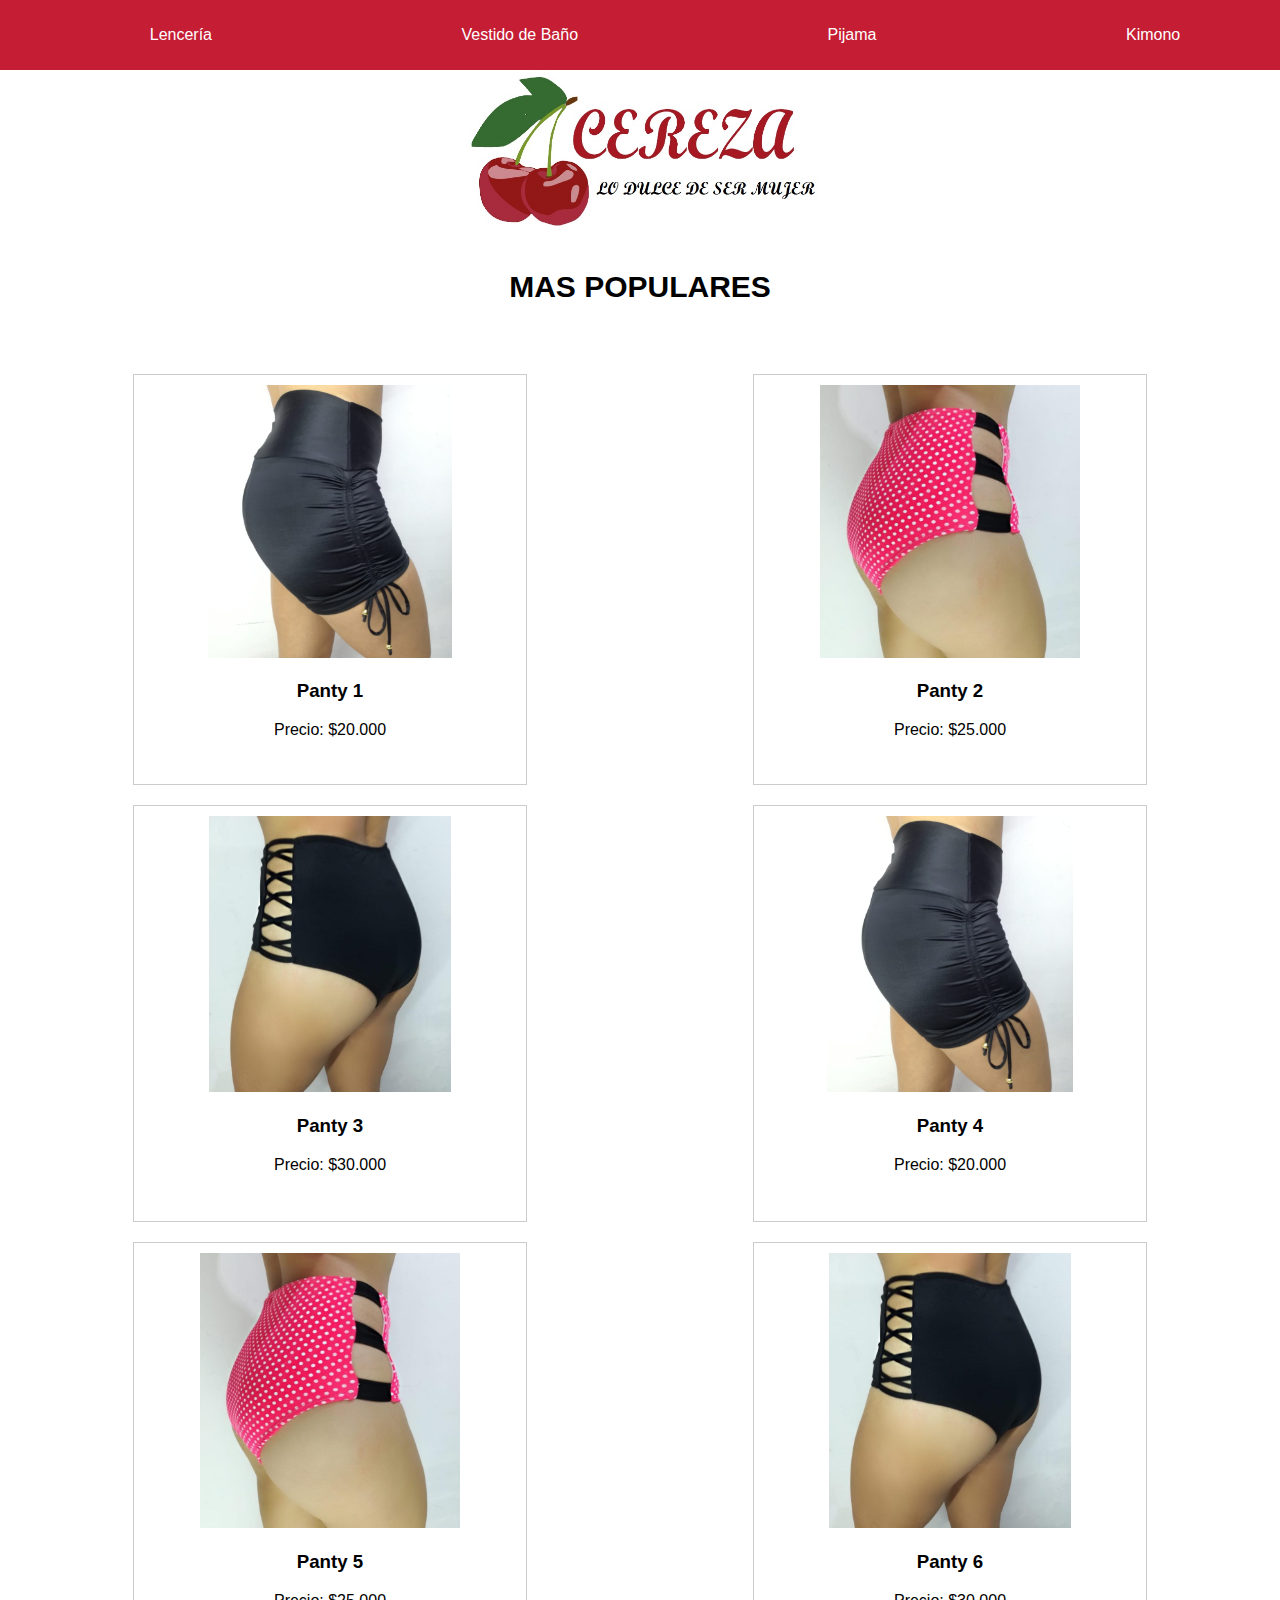
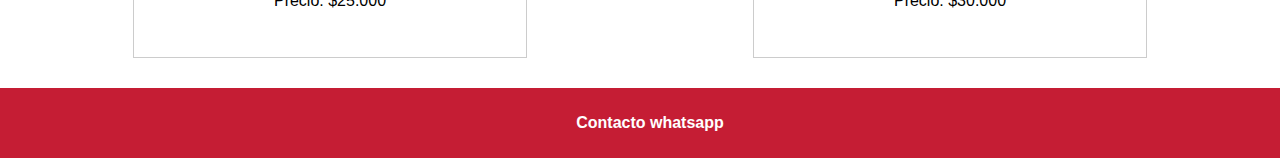
<file: frontendCereza1/index.html>
<!DOCTYPE html>
<html lang="es">
<head>
    <meta charset="UTF-8">
    <meta name="viewport" content="width=device-width, initial-scale=1.0">
    <script type="text/javascript" src="script.js"></script>
    <link rel="stylesheet" href="styles.css">
    <title>Tienda de Ropa</title>
</head>
<body>

    <header>
        <div class="div-hamburguesa">
            <div class="hamburguesa" onclick="hamburgesa()">
                <div class="bar"></div>
                <div class="bar"></div>
                <div class="bar"></div>
            </div>
        </div>
        
        <nav class="menu">
            <ul>
                <li><a href="pages/lenceria.html">Lencería</a></li>
                <li><a href="pages/baño.html">Vestido de Baño</a></li>
                <li><a href="pages/pijama.html">Pijama</a></li>
                <li><a href="pages/kimono.html">Kimono</a></li>
            </ul>   
        </nav>
        
    </header>

  <div>
    <img src="img/logo.jpg" alt="Producto 1">
  </div>

  <div>
    <h4>MAS POPULARES </h4>
  </div>

    <section>
        <article>
            <img src="img/imagen1.jpg" alt="Producto 1">
            <h3>Panty 1</h3>
            <p>Precio: $20.000</p>
        </article>

        <article>
            <img src="img/imagen2.jpg" alt="Producto 2">
            <h3>Panty 2</h3>
            <p>Precio: $25.000</p>
        </article>

        <article>
            <img src="img/imagen3.jpg" alt="Producto 3">
            <h3>Panty 3</h3>
            <p>Precio: $30.000</p>
        </article>

        <article>
            <img src="img/imagen1.jpg" alt="Producto 1">
            <h3>Panty 4</h3>
            <p>Precio: $20.000</p>
        </article>

        <article>
            <img src="img/imagen2.jpg" alt="Producto 2">
            <h3>Panty 5</h3>
            <p>Precio: $25.000</p>
        </article>

        <article>
            <img src="img/imagen3.jpg" alt="Producto 3">
            <h3>Panty 6</h3>
            <p>Precio: $30.000</p>
        </article>
    </section>

    <footer>
        <p>Contacto whatsapp</p>
    </footer>

</body>
</html>
</file>
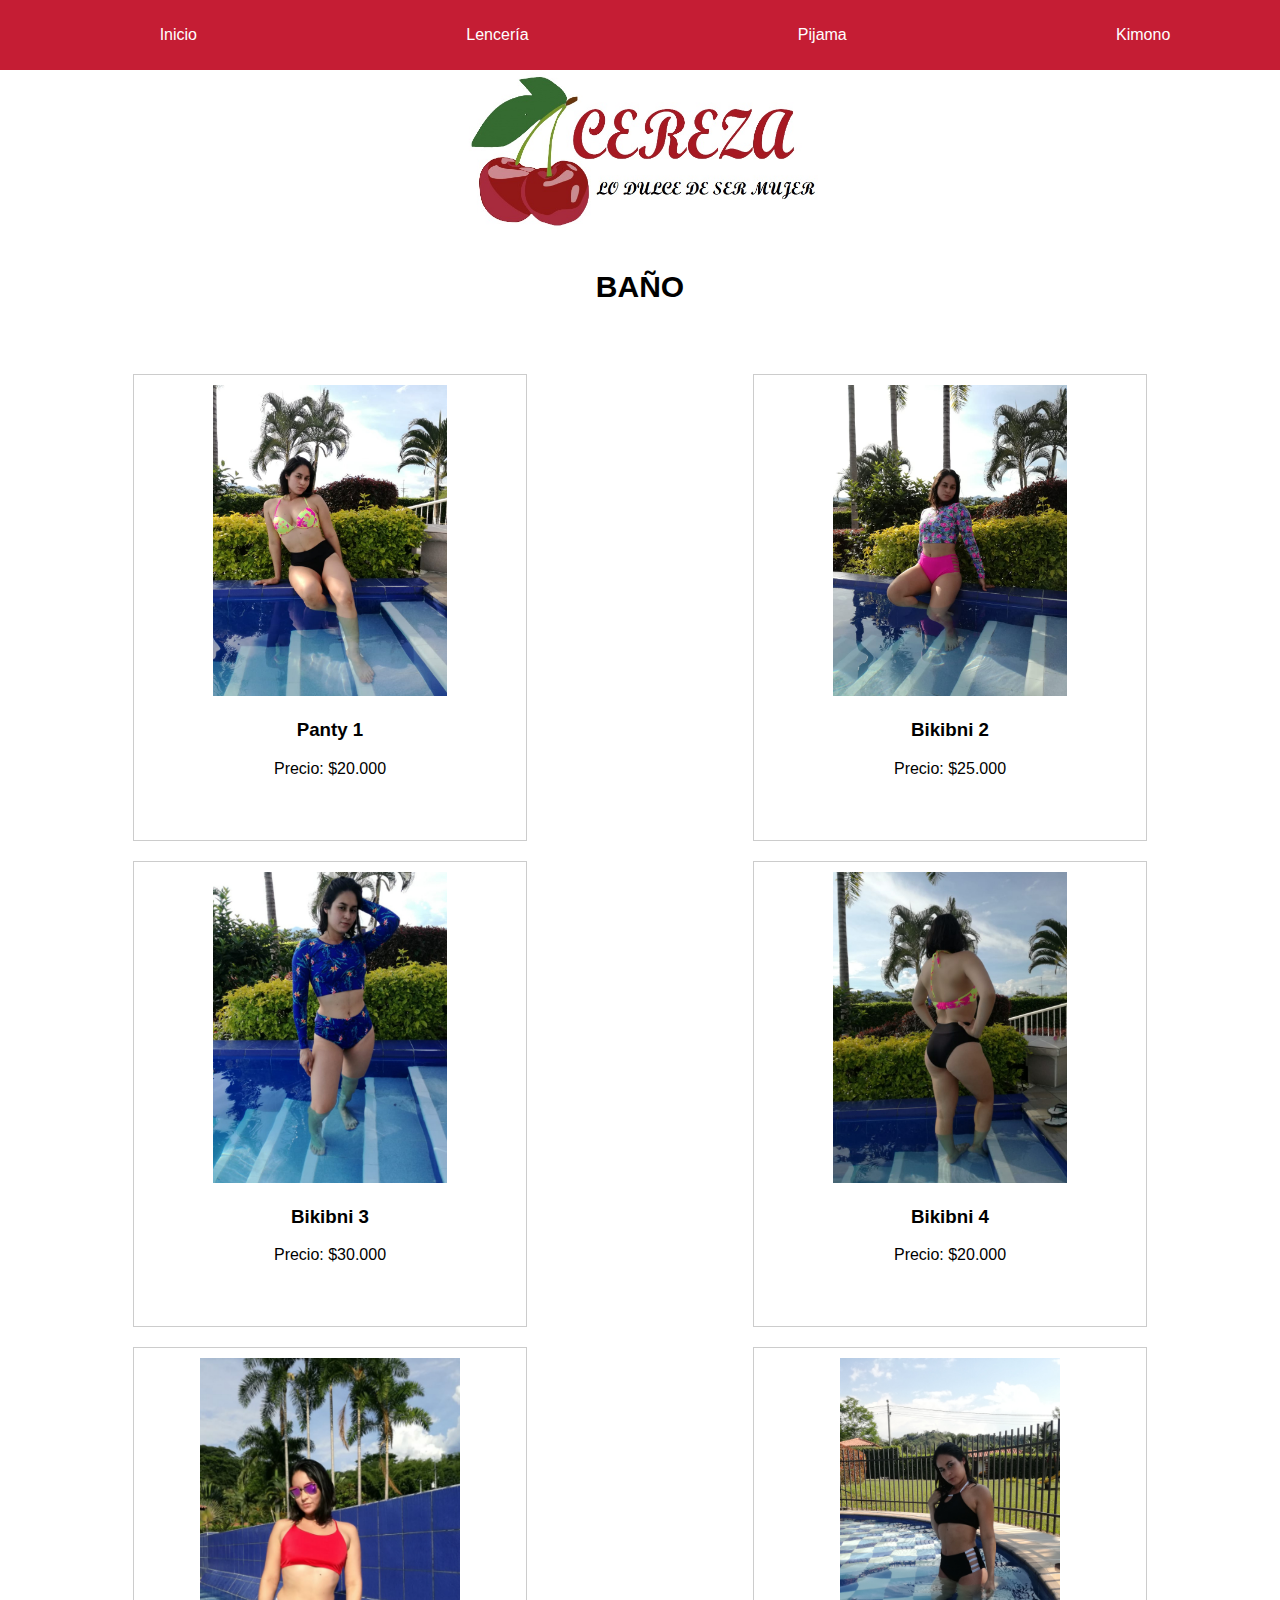
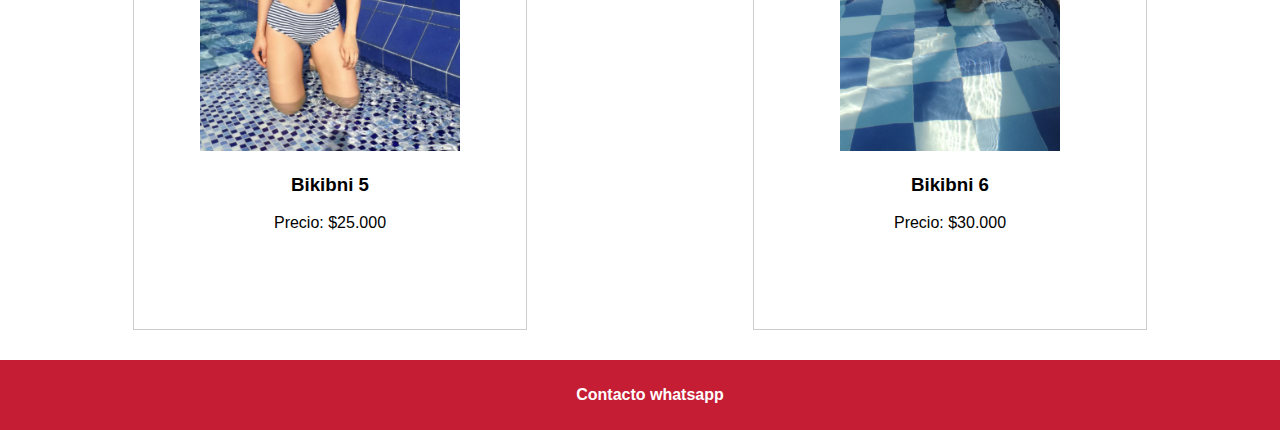
<file: frontendCereza1/pages/baño.html>
<!DOCTYPE html>
<html lang="es">
<head>
    <meta charset="UTF-8">
    <meta name="viewport" content="width=device-width, initial-scale=1.0">
    <script type="text/javascript" src="../script.js"></script>
    <link rel="stylesheet" href="../styles.css">
    <title>Document</title>
</head>
<body>
    <header>
        <div class="div-hamburguesa">
            <div class="hamburguesa" onclick="hamburgesa()">
                <div class="bar"></div>
                <div class="bar"></div>
                <div class="bar"></div>
            </div>
        </div>
        <nav class="menu">
            <ul>
                <li><a href="../index.html">Inicio</a></li>
                <li><a href="lenceria.html">Lencería</a></li>
                <li><a href="pijama.html">Pijama</a></li>
                <li><a href="kimono.html">Kimono</a></li>
            </ul>
        </nav>
    </header>

  <div>
    <img src="../img/logo.jpg" alt="Producto 1">
  </div>

  <div>
    <h4>BAÑO </h4>
  </div>

    <section>
        <article>
            <img src="../img/vestidoDeBano/IMG-20210831-WA0008.jpg" alt="Producto 1">
            <h3>Panty 1</h3>
            <p>Precio: $20.000</p>
        </article>

        <article>
            <img src="../img/vestidoDeBano/IMG-20210831-WA0010.jpg" alt="Producto 2">
            <h3>Bikibni 2</h3>
            <p>Precio: $25.000</p>
        </article>

        <article>
            <img src="../img/vestidoDeBano/IMG-20210831-WA0022.jpg" alt="Producto 3">
            <h3>Bikibni 3</h3>
            <p>Precio: $30.000</p>
        </article>

        <article>
            <img src="../img/vestidoDeBano/IMG-20210831-WA0024.jpg" alt="Producto 1">
            <h3>Bikibni 4</h3>
            <p>Precio: $20.000</p>
        </article>

        <article>
            <img src="../img/vestidoDeBano/IMG-20210831-WA0026.jpg" alt="Producto 2">
            <h3>Bikibni 5</h3>
            <p>Precio: $25.000</p>
        </article>

        <article>
            <img src="../img/vestidoDeBano/IMG_20210129_144450.jpg" alt="Producto 3">
            <h3>Bikibni 6</h3>
            <p>Precio: $30.000</p>
        </article>
    </section>

    <footer>
        <p>Contacto whatsapp</p>
    </footer>
</body>
</html>
</file>
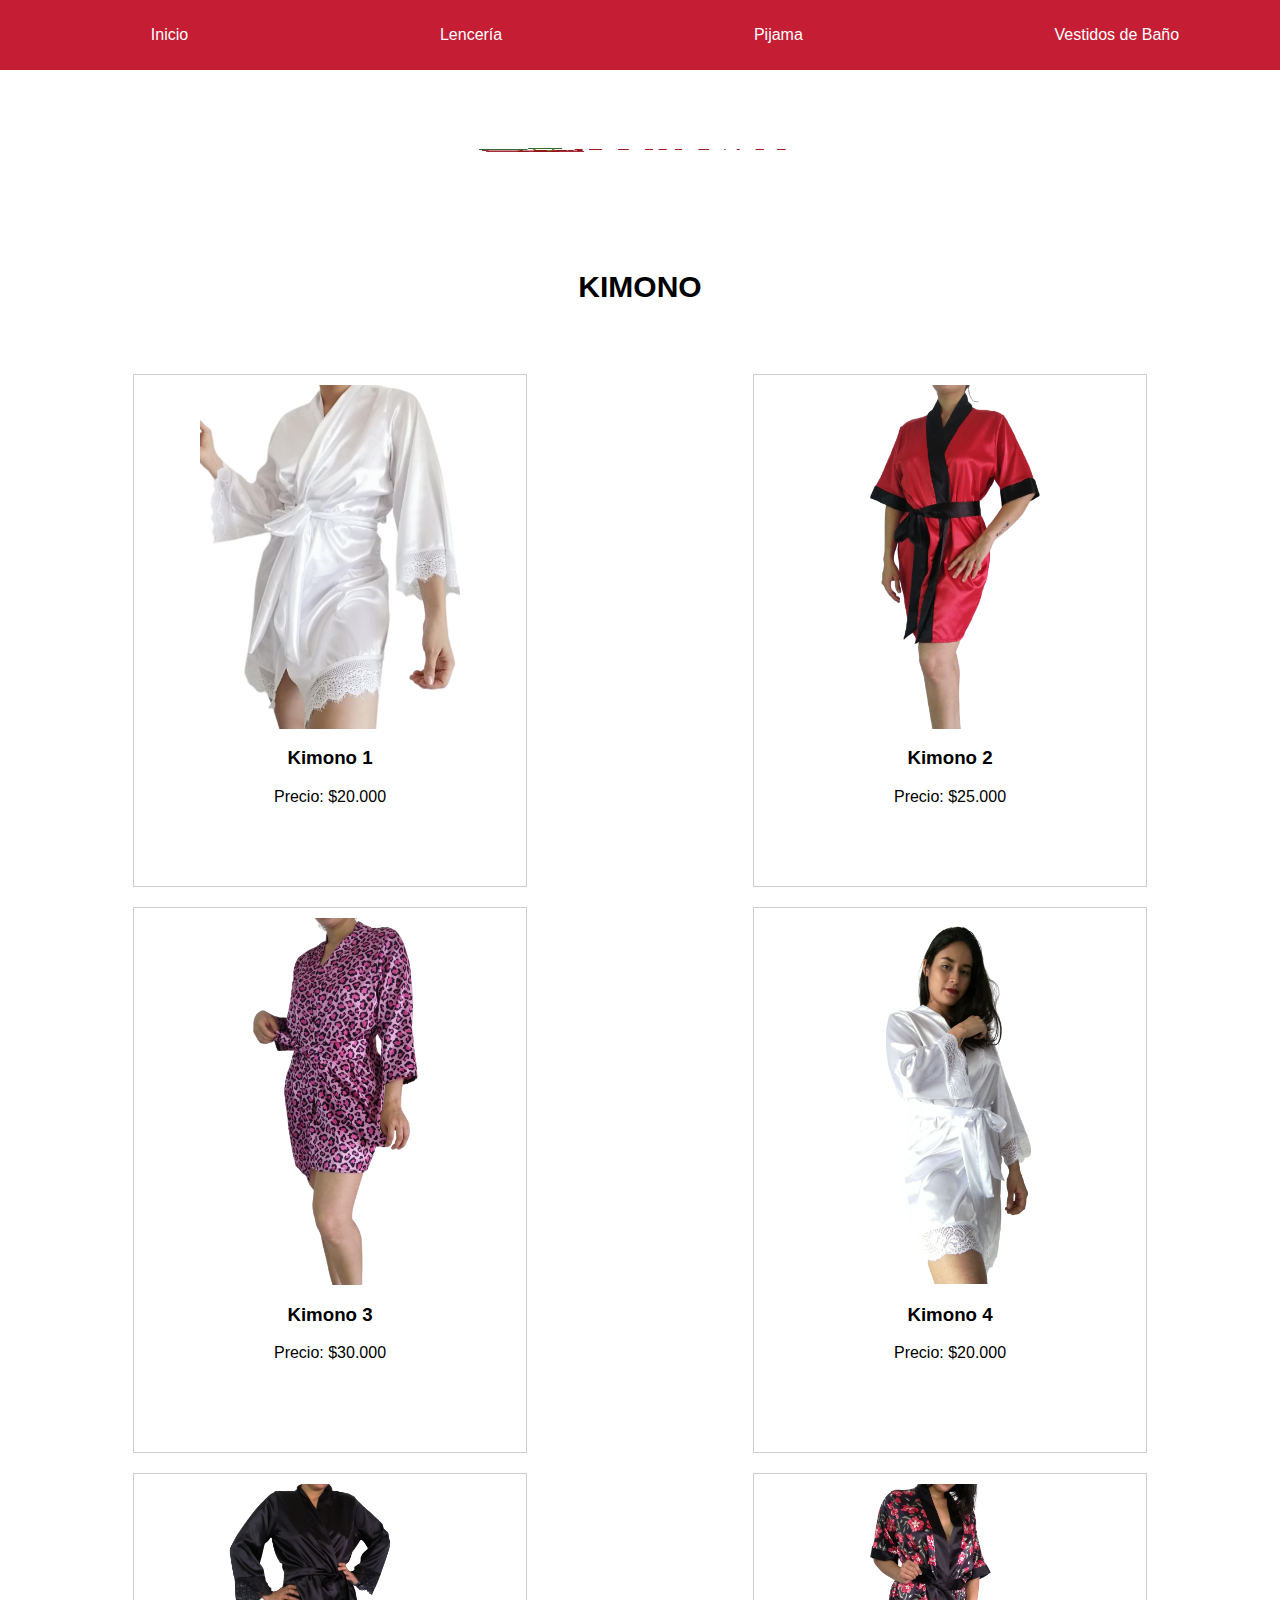
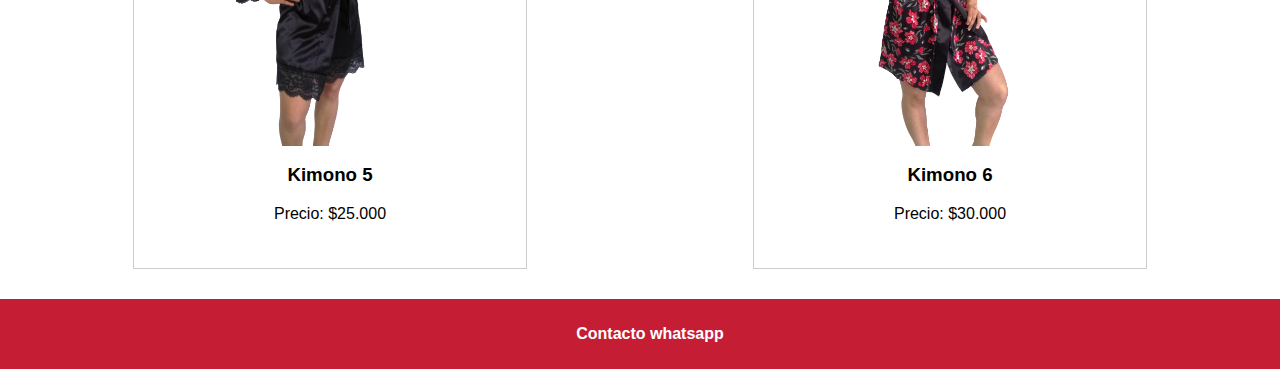
<file: frontendCereza1/pages/kimono.html>
<html lang="es">
<head>
    <meta charset="UTF-8">
    <meta name="viewport" content="width=device-width, initial-scale=1.0">
    <script type="text/javascript" src="../script.js"></script>
    <link rel="stylesheet" href="../styles.css">
    <title>Document</title>
</head>
<body>
    <header>
        <div class="div-hamburguesa">
            <div class="hamburguesa" onclick="hamburgesa()">
                <div class="bar"></div>
                <div class="bar"></div>
                <div class="bar"></div>
            </div>
        </div>
        <nav class="menu">
            <ul>
                <li><a href="../index.html">Inicio</a></li>
                <li><a href="lenceria.html">Lencería</a></li>
                <li><a href="pijama.html">Pijama</a></li>
                <li><a href="baño.html">Vestidos de Baño</a></li>
            </ul>
        </nav>  
    </header>

  <div>
    <img src="../img/logo.jpg" alt="Producto 1">
  </div>

  <div>
    <h4>KIMONO </h4>
  </div>

    <section>
        <article>
            <img src="../img/kimono/IMG-20200622-WA0004-removebg-preview.png" alt="Producto 1">
            <h3>Kimono 1</h3>
            <p>Precio: $20.000</p>
        </article>

        <article>
            <img src="../img/kimono/IMG-20210903-WA0023-removebg-preview.png" alt="Producto 2">
            <h3>Kimono 2</h3>
            <p>Precio: $25.000</p>
        </article>

        <article>
            <img src="../img/kimono/IMG-20210903-WA0024-removebg-preview.png" alt="Producto 3">
            <h3>Kimono 3</h3>
            <p>Precio: $30.000</p>
        </article>

        <article>
            <img src="../img/kimono/IMG_20200730_133034-removebg-preview.png" alt="Producto 1">
            <h3>Kimono 4</h3>
            <p>Precio: $20.000</p>
        </article>

        <article>
            <img src="../img/kimono/IMG_20210903_203601-removebg-preview.png" alt="Producto 2">
            <h3>Kimono 5</h3>
            <p>Precio: $25.000</p>
        </article>

        <article>
            <img src="../img/kimono/IMG_20210903_203724-removebg-preview.png" alt="Producto 3">
            <h3>Kimono 6</h3>
            <p>Precio: $30.000</p>
        </article>
    </section>

    <footer>
        <p>Contacto whatsapp</p>
    </footer>
</body>
</html>
</file>
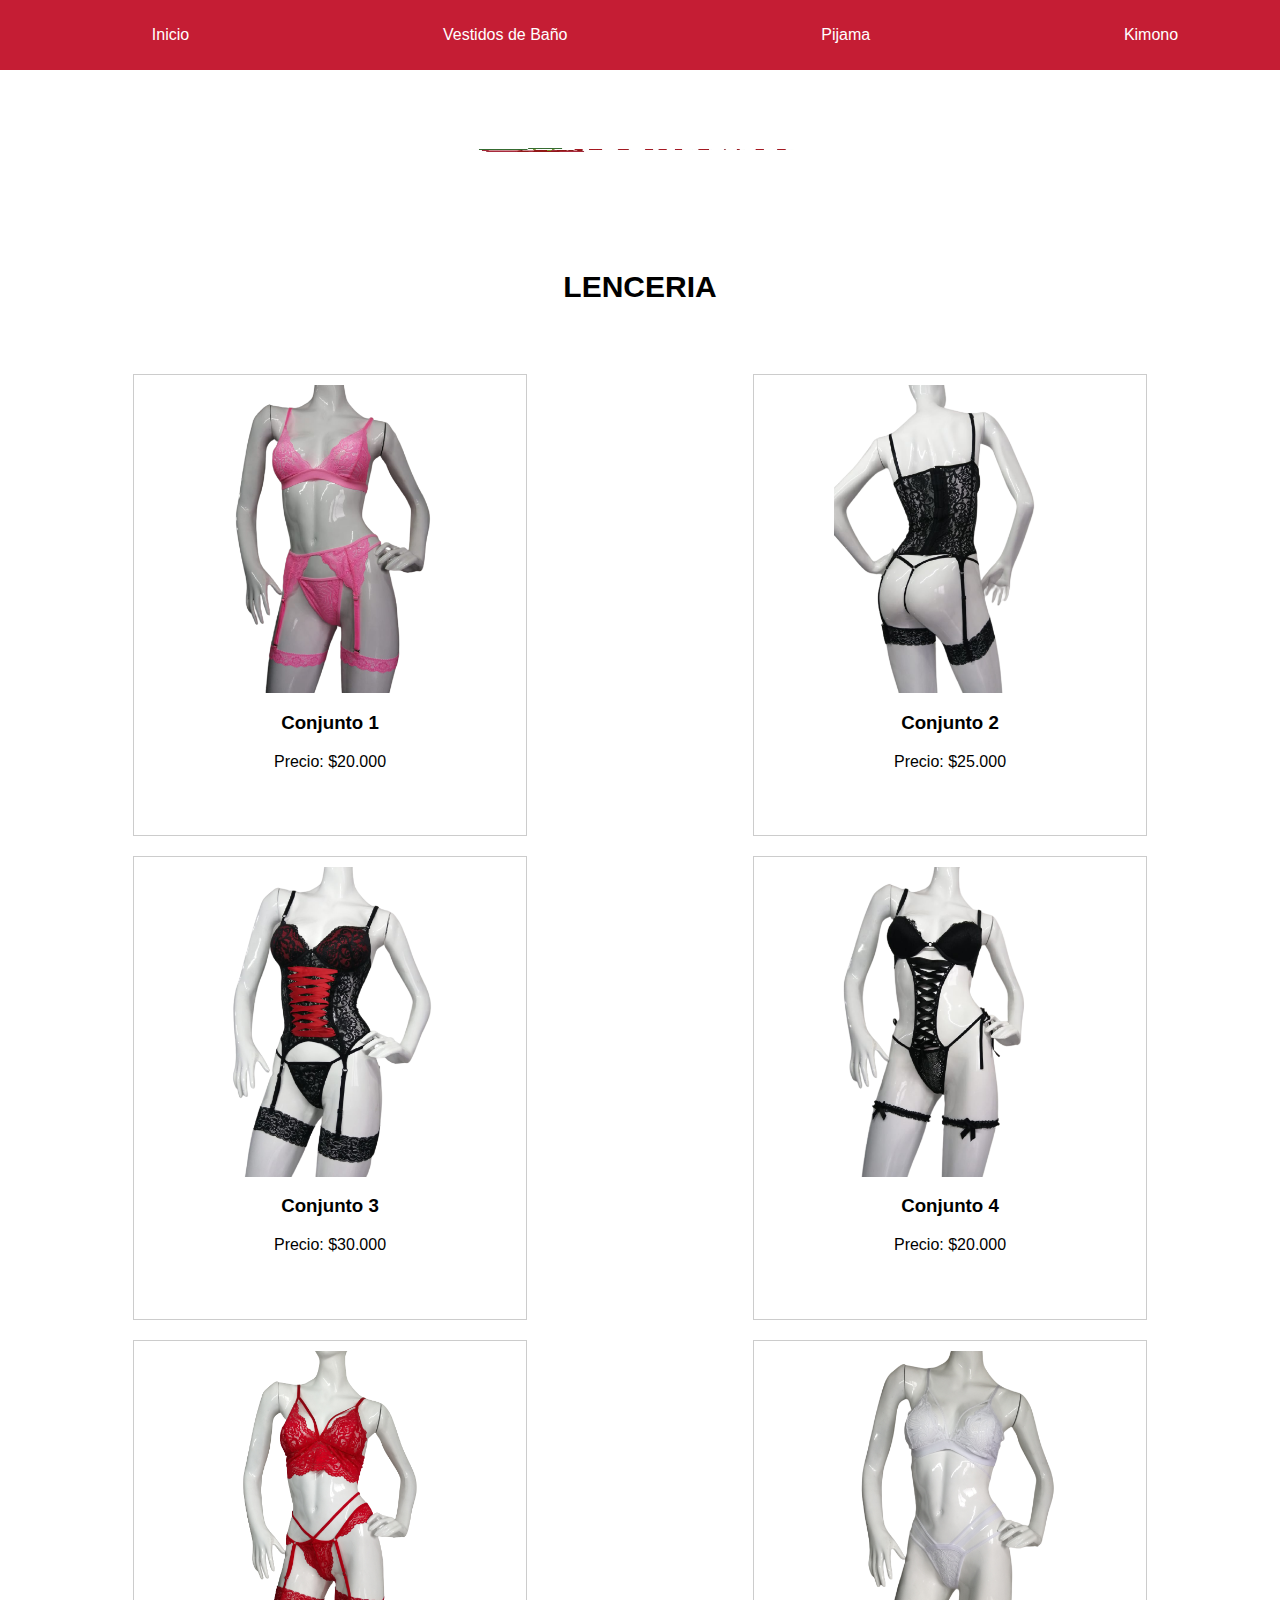
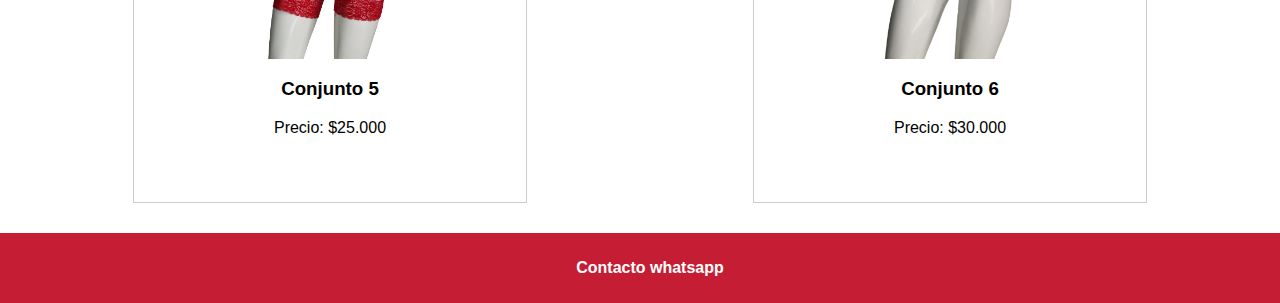
<file: frontendCereza1/pages/lenceria.html>
<html lang="es">
<head>
    <meta charset="UTF-8">
    <meta name="viewport" content="width=device-width, initial-scale=1.0">
    <script type="text/javascript" src="../script.js"></script>
    <link rel="stylesheet" href="../styles.css">
    <title>Document</title>
</head>
<body>
    <header>
        <div class="div-hamburguesa">
            <div class="hamburguesa" onclick="hamburgesa()">
                <div class="bar"></div>
                <div class="bar"></div>
                <div class="bar"></div>
            </div>
        </div>
        <nav class="menu">
            <ul>
                <li><a href="../index.html">Inicio</a></li>
                <li><a href="baño.html">Vestidos de Baño</a></li>
                <li><a href="pijama.html">Pijama</a></li>
                <li><a href="kimono.html">Kimono</a></li>
            </ul>
        </nav>
    </header>

  <div>
    <img src="../img/logo.jpg" alt="Producto 1">
  </div>

  <div>
    <h4>LENCERIA </h4>
  </div>

    <section>
        <article>
            <img src="../img/lenceria/IMG-20210901-WA0001-removebg-preview.png" alt="Producto 1">
            <h3>Conjunto 1</h3>
            <p>Precio: $20.000</p>
        </article>

        <article>
            <img src="../img/lenceria/IMG-20210901-WA0002-removebg-preview.png" alt="Producto 2">
            <h3>Conjunto 2</h3>
            <p>Precio: $25.000</p>
        </article>

        <article>
            <img src="../img/lenceria/IMG-20210901-WA0003-removebg-preview.png" alt="Producto 3">
            <h3>Conjunto 3</h3>
            <p>Precio: $30.000</p>
        </article>

        <article>
            <img src="../img/lenceria/IMG-20210901-WA0005-removebg-preview.png" alt="Producto 1">
            <h3>Conjunto 4</h3>
            <p>Precio: $20.000</p>
        </article>

        <article>
            <img src="../img/lenceria/IMG_20210822_144731-removebg-preview.png" alt="Producto 2">
            <h3>Conjunto 5</h3>
            <p>Precio: $25.000</p>
        </article>

        <article>
            <img src="../img/lenceria/IMG_20210822_145709-removebg-preview.png" alt="Producto 3">
            <h3>Conjunto 6</h3>
            <p>Precio: $30.000</p>
        </article>
    </section>

    <footer>
        <p>Contacto whatsapp</p>
    </footer>
</body>
</html>
</file>
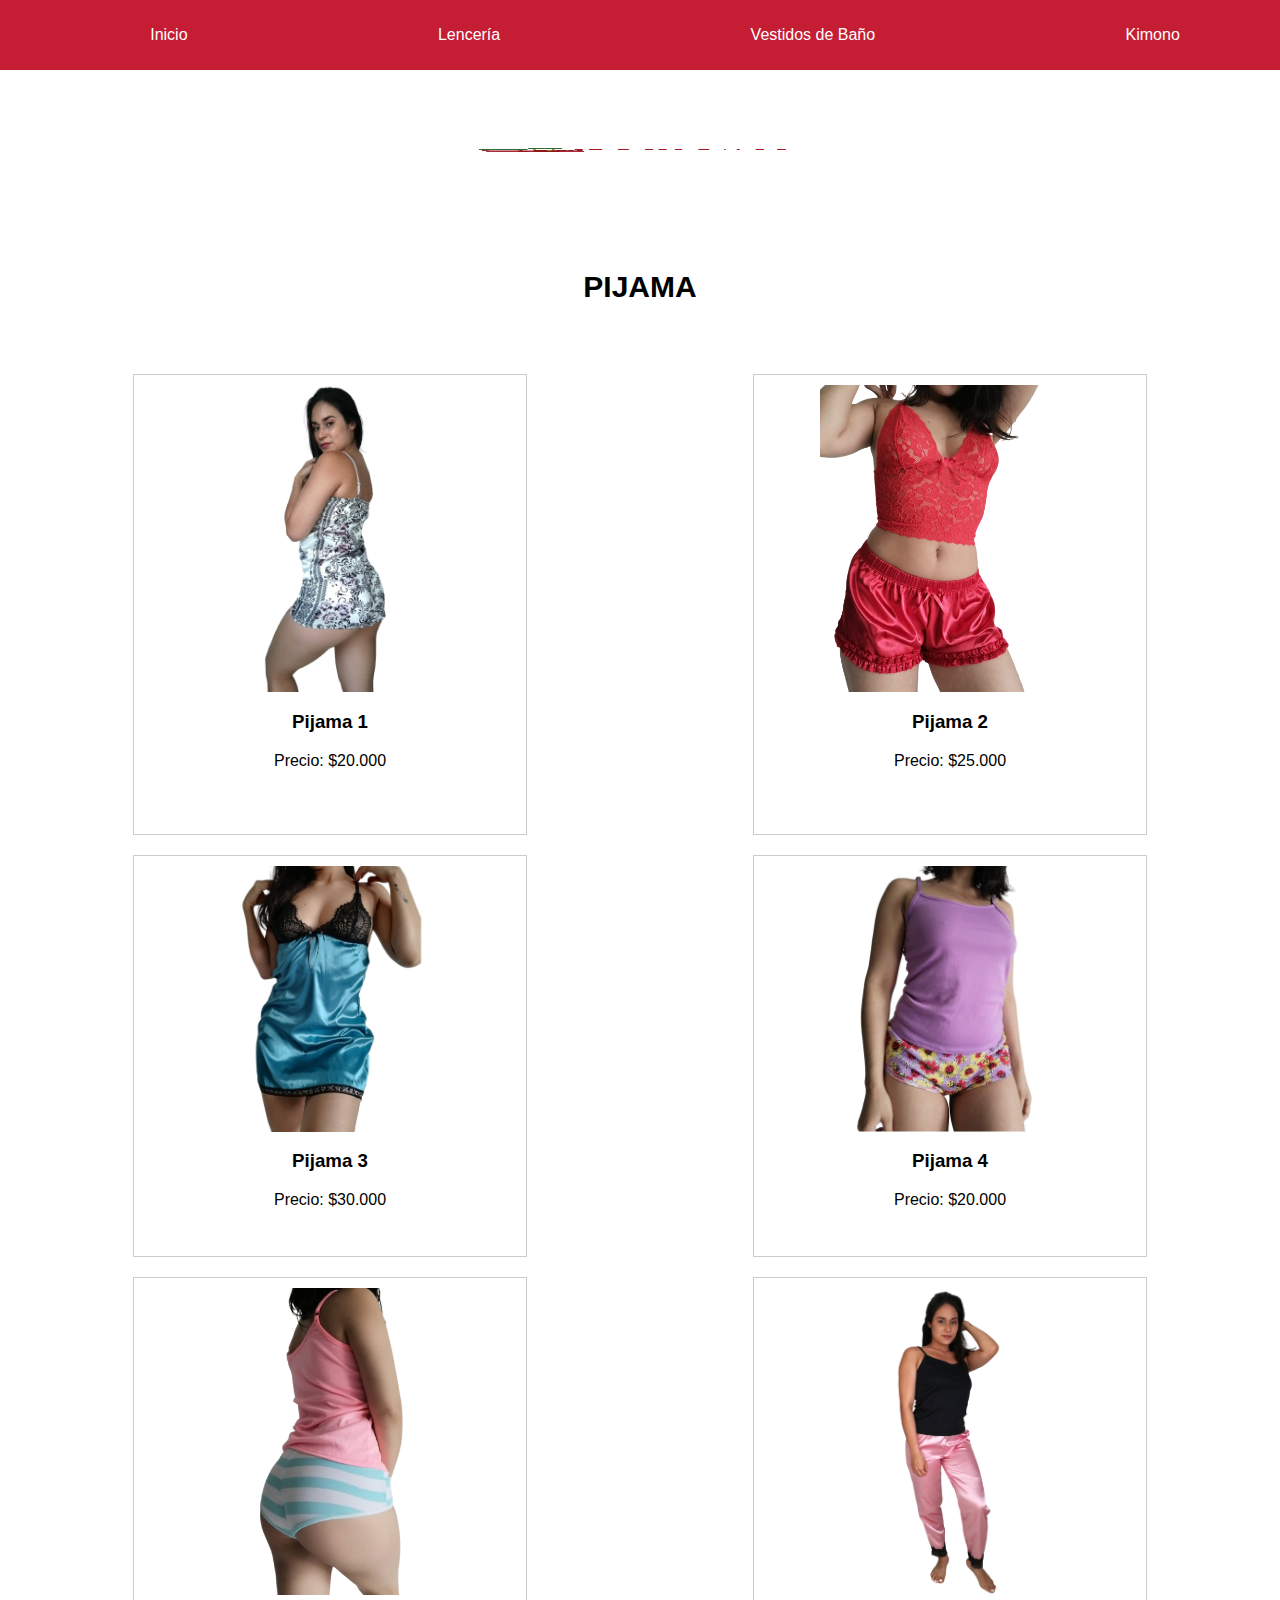
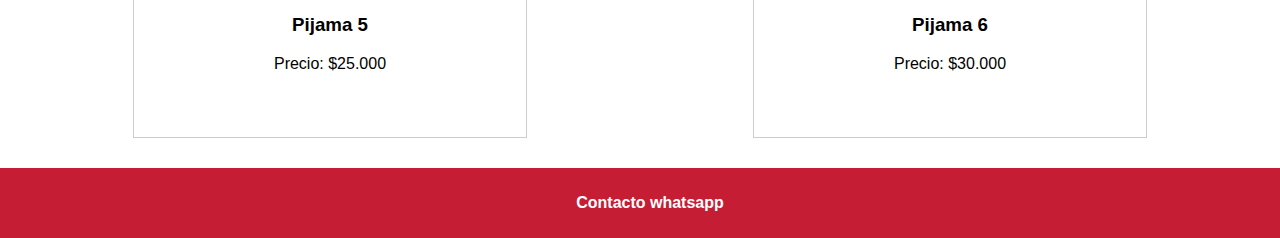
<file: frontendCereza1/pages/pijama.html>
<html lang="es">
<head>
    <meta charset="UTF-8">
    <meta name="viewport" content="width=device-width, initial-scale=1.0">
    <script type="text/javascript" src="../script.js"></script>
    <link rel="stylesheet" href="../styles.css">
    <title>Document</title>
</head>
<body>
    <header>
        <div class="div-hamburguesa">
            <div class="hamburguesa" onclick="hamburgesa()">
                <div class="bar"></div>
                <div class="bar"></div>
                <div class="bar"></div>
            </div>
        </div>
            <nav class="menu">
                <ul>
                    <li><a href="../index.html">Inicio</a></li>
                    <li><a href="lenceria.html">Lencería</a></li>
                    <li><a href="baño.html">Vestidos de Baño</a></li>
                    <li><a href="kimono.html">Kimono</a></li>
                </ul> 
            </nav>  
    </header>

  <div>
    <img src="../img/logo.jpg" alt="Producto 1">
  </div>

  <div>
    <h4>PIJAMA </h4>
  </div>

    <section>
        <article>
            <img src="../img/pijama/Fotogenic_5ad76833-1dc8-4814-aa72-3f7c0ac31337-removebg-preview - copia.png" alt="Producto 1">
            <h3>Pijama 1</h3>
            <p>Precio: $20.000</p>
        </article>

        <article>
            <img src="../img/pijama/IMG-20200217-WA0021-removebg-preview.png" alt="Producto 2">
            <h3>Pijama 2</h3>
            <p>Precio: $25.000</p>
        </article>

        <article>
            <img src="../img/pijama/IMG-20200614-WA0000-removebg-preview.png" alt="Producto 3">
            <h3>Pijama 3</h3>
            <p>Precio: $30.000</p>
        </article>

        <article>
            <img src="../img/pijama/IMG-20200831-WA0003-removebg-preview.png" alt="Producto 1">
            <h3>Pijama 4</h3>
            <p>Precio: $20.000</p>
        </article>

        <article>
            <img src="../img/pijama/IMG-20200831-WA0004-removebg-preview.png" alt="Producto 2">
            <h3>Pijama 5</h3>
            <p>Precio: $25.000</p>
        </article>

        <article>
            <img src="../img/pijama/IMG_20210211_164742-removebg-preview - copia.png" alt="Producto 3">
            <h3>Pijama 6</h3>
            <p>Precio: $30.000</p>
        </article>
    </section>

    <footer>
        <p>Contacto whatsapp</p>
    </footer>
</body>
</html>
</file>
<file: frontendCereza1/styles.css>
body {
    font-family: Arial, sans-serif;
    margin: 0;
    padding: 0;
    background-color: #fff;
}


header {
    background-color: #C51D34; /* Color de fondo del encabezado */
    color: #fff; /* Color del texto del encabezado */
    padding: 15px; /* Espaciado interno del encabezado */
    display: flex; /* Establece el contenedor del encabezado como un flexbox */
    justify-content: space-between; /* Distribuye los elementos horizontalmente con espacio entre ellos */
    align-items: center; /* Centra verticalmente los elementos dentro del encabezado */
    min-height: 40px;
    width: 100%;
    
}
/* Estilo para ocultar el icono de hamburguesa cuando el menú está activo */
.hamburguesa.active .bar {
    display: none;
}
.div-hamburguesa{
    margin-left: auto; /* Ajusta el margen izquierdo para que la hamburguesa se mueva a la derecha */
    margin-right: 20px; /* Ajusta el margen derecho según sea necesario */
}
/* Estilos para el botón de hamburguesa */
.hamburguesa {
    display: none; /* Oculta el botón de hamburguesa por defecto */
    flex-direction: column; /* Establece la dirección de los elementos internos del botón */
    cursor: pointer; /* Cambia el cursor a una mano cuando pasa sobre el botón */
    
}

/* Estilos para las barras del botón de hamburguesa */
.bar {
    width: 25px; /* Ancho de las barras */
    height: 3px; /* Altura de las barras */
    background-color: #fff; /* Color de las barras */
    margin: 3px 0; /* Espaciado entre las barras */
}

/* Estilos para el menú */
.menu {
    display: flex; /* Establece el menú como un flexbox */
    flex-grow: 1; /* Hace que el menú ocupe todo el espacio disponible */
}

/* Estilos para la lista de navegación */
.menu ul {
    list-style: none; /* Quita los estilos de lista predeterminados */
    padding: 0; /* Quita el relleno predeterminado de la lista */
    margin: 0; /* Quita los márgenes predeterminados de la lista */
    display: flex; /* Establece la lista como un flexbox */
    flex-grow: 1; /* Hace que la lista se expanda para ocupar todo el espacio disponible */
    justify-content: space-around; /* Distribuye uniformemente los elementos de la lista */
}

/* Estilos para los elementos de la lista */
.menu ul li {
    margin-left: 20px; /* Añade un margen izquierdo a cada elemento de la lista */
}

/* Estilos para el primer elemento de la lista */
.menu ul li:first-child {
    margin-left: 0; /* Elimina el margen izquierdo del primer elemento de la lista */
}

/* Estilos para los enlaces dentro de los elementos de la lista */
.menu ul li a {
    text-decoration: none; /* Quita el subrayado predeterminado de los enlaces */
    color: #fff; /* Color del texto de los enlaces */
}

/* Estilos para el menú desplegable en pantallas pequeñas */
@media (max-width: 768px) {
    .hamburguesa {
        display: flex; /* Muestra el botón de hamburguesa en pantallas pequeñas */
    }

    .menu {
        display: none; /* Oculta el menú por defecto en pantallas pequeñas */
        flex-direction: column; /* Establece la dirección de los elementos del menú desplegable */
        background-color: #C51D34; /* Color de fondo del menú desplegable */
        width: 100%; /* Ancho completo del menú desplegable */
        position: absolute; /* Posicionamiento absoluto del menú desplegable */
        top: 32px; /* Desplaza el menú desplegable hacia abajo para evitar que se solape con el encabezado */
        left: 0; /* Coloca el menú desplegable en el extremo izquierdo de la pantalla */
        z-index: 1; /* Asegura que el menú desplegable esté por encima de otros elementos */
    }

    .menu.active {
        display: flex; /* Muestra el menú desplegable cuando está activo */
    }
}
   div {
    display: flex;
    justify-content: center;
    align-items: center;
    height:auto; /* Puedes ajustar esto según tus necesidades */
}

div img {
    max-width: 28%;
    max-height: 2%;
}

div h4{
    color: #000;
   font-size: 30px;
    font-weight: bold;
}
header a {
    color: #fff;
  }

section {
    display: flex;
    flex-wrap: wrap;
    justify-content: space-around;
    padding: 20px;
}

article {
    text-align: center;
    margin: 10px;
    padding: 10px;
    border: 1px solid #ccc;
    background-color: #fff;
    width: 30%;
}
article img {
    height: 250px; /* Establece la altura fija en píxeles */
    object-fit: cover; /* Para mantener la proporción de la imagen */
    max-width: 70%;
    height: 70%;
}


footer {
    text-align:center;
    padding: 10px;
    background-color: #C51D34;
    color: #fff;
    bottom: 0;
    width: 100%;
    font-weight: bold;
}
</file>
